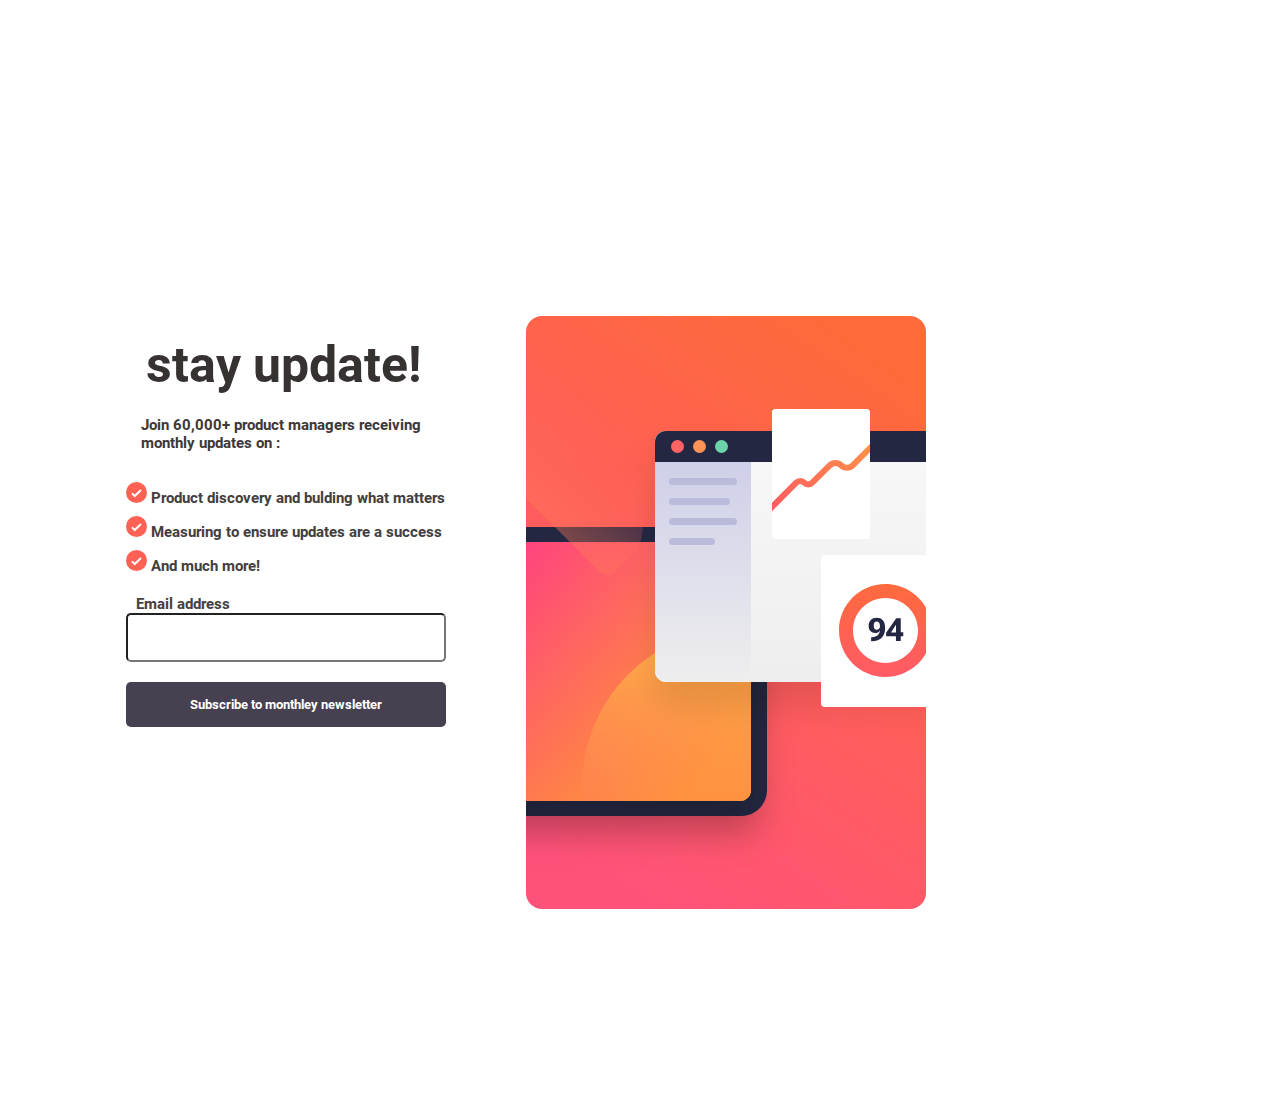
<file: index.html>
<!DOCTYPE html>
<html lang="en">
<head>
    <meta charset="UTF-8">
    <meta name="viewport" content="width=device-width, initial-scale=1.0">
    <title>Newsletter</title>
    <link rel="stylesheet" href="style.css">
    <link rel="icon" type="icon/png" href="assets/images/favicon-32x32.png">
     
</head>
<body >
    <div class="container">
           <div class="right-side">
             <strong></strong><h1 class="title" >stay update!</h1></strong>
             <div class="text">
             <h4>Join 60,000+ product managers receiving monthly updates on :</h4>
           </div>
            <div class="options">
              <h4 class="option-1">
                  <img src="assets/images/icon-list.svg">
                  Product discovery and bulding what matters
               </h4>
              <h4 class="option-2">
                  <img src="assets/images/icon-list.svg">
                  Measuring to ensure updates are a success
               </h4>
               <h4 class="option-3">
                 <img src="assets/images/icon-list.svg">
                 And much more!
               </h4>
            </div>
            <div class="address">
                <label class="label">Email address</label>
                <br>
                <input class="input" >
            </div>
            <div class="submit">
                <a href="submit.html">
                  <button class="button">
                    Subscribe to monthley newsletter
                  </button>
                </a>
           </div>
    </div>
        <div class="left-side">
            <img class="image" src="assets/images/illustration-sign-up-desktop.svg">
        </div>
    </div>
    
</body>
</html>
</file>
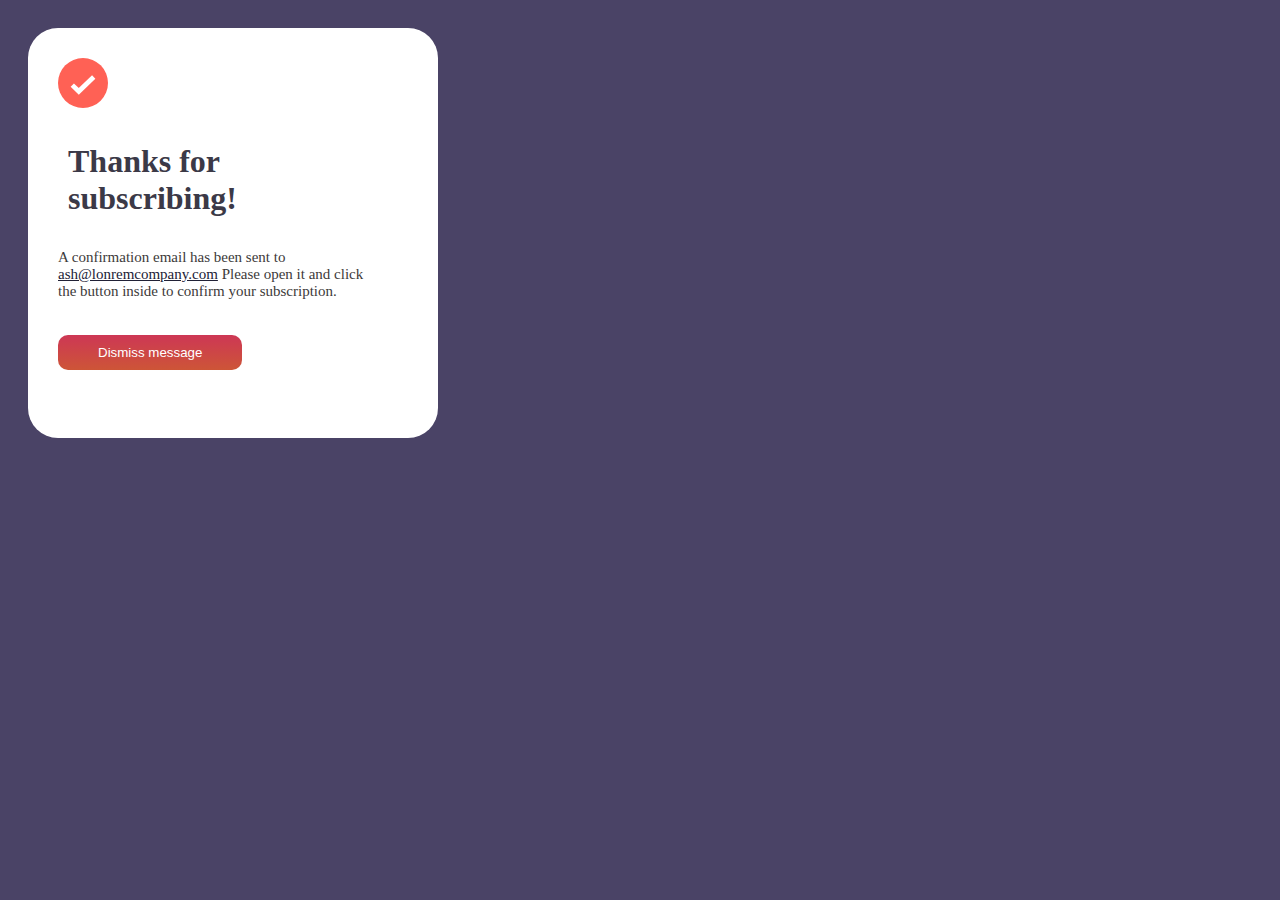
<file: submit.html>
<!DOCTYPE html>
<html lang="en">
<head>
    <meta charset="UTF-8">
    <meta name="viewport" content="width=device-width, initial-scale=1.0">
    <title>Thank you</title>
    <link rel="icon" type="icon/png" href="assets/images/icon-list.svg">
    
</head>
<body
 style="padding: 20px;background-color: rgb(74, 67, 102);" >
    <div style="border-radius: 30px;background-color: white;
    padding: 30px;width: 350px;height: 350px;">
    <img src="assets/images/icon-list.svg" style="width: 50px;">
    <h1  style="padding: 10px;color: rgb(59, 57, 71);">
        Thanks for <br>subscribing!</h1>
    <p style="font-size: 15px;color: #3d3a3a;">
        A confirmation email has been sent to<br> 
        <a href="#" style="color: rgb(33, 33, 54);">ash@lonremcompany.com</a> 
        Please open it and click <br>the button inside to confirm your subscription.
    </p>
    <button style="color: white;background-image:linear-gradient(hsl(348, 60%, 51%),hsl(12, 60%, 51%));
     border: 0;border-radius: 10px;padding: 10px;
     padding-left:40px; padding-right:40px;
     margin-top: 20px;">
      Dismiss message</button>
</div>
</body>
</html>
</file>
<file: style.css>
*{
    padding: 0px;
    margin: 0px;
    box-sizing: border-box;
    font-family:Roboto ;

}

@font-face {
  font-family: Roboto;
    src:url(assets/fonts/Roboto-Bold.ttf);
}


.container{
    border: 0 solid white;
    border-radius: 30px;
    padding: 40px;
    margin:20%;
    width: 500px;
    height: 600px;
    justify-content: center;
    align-items: center;
    display: grid;
    grid-template-columns: 1fr 1fr;
    background-color: rgb(255, 255, 255);
}
.right-side{
width: 400px;
height: 600px;
padding: 20px;
}
.title{
    color: #373232;
    padding: 20px;
    padding-bottom: 7px;
    font-size: 50px;
    
     
    
}
.text{
    font-size: 15px ;
    color: #3e3838;
    padding: 15px;
}
.options{
  padding-top: 15px;
   padding-bottom: 10px;
}
.option-1{
    font-size: 15px ;
    color: #443e3e;
    padding-bottom: 9px;
   
} 
.option-2{
    font-size: 15px ;
    color: #443e3e;
    padding-bottom: 9px;
   
}
.option-3{
    font-size: 15px ;
    color: #443e3e;
    padding-bottom: 9px;
   
}

.label{
    text-align: left;
    font-size: 15px ;
    color: #464141;
    padding: 10px;
    padding-bottom: 15px;
    width: 320px;
}
.input{
    padding: 15px;
    width: 320px;
    border: 1 solid rgb(218, 209, 209);
    border-radius: 5px;
}
.submit{
    padding-top: 20px;
}
.button{
    padding: 15px;
    width: 320px;
    border-radius: 5px;
    border: 0;
    background: #464051;
    color: white;
    unicode-bidi: isolate;
}
.a{
    text-decoration: none;
    color: white;
}
a:hover{
    background-image: linear-gradient(hsl(348, 60%, 51%), hsl(12, 60%, 51%));
}
.left-side{
    width: 400px;
 height: 600px;
 padding: 20px;
}
.image{
    border-radius: 0px;
}
</file>
